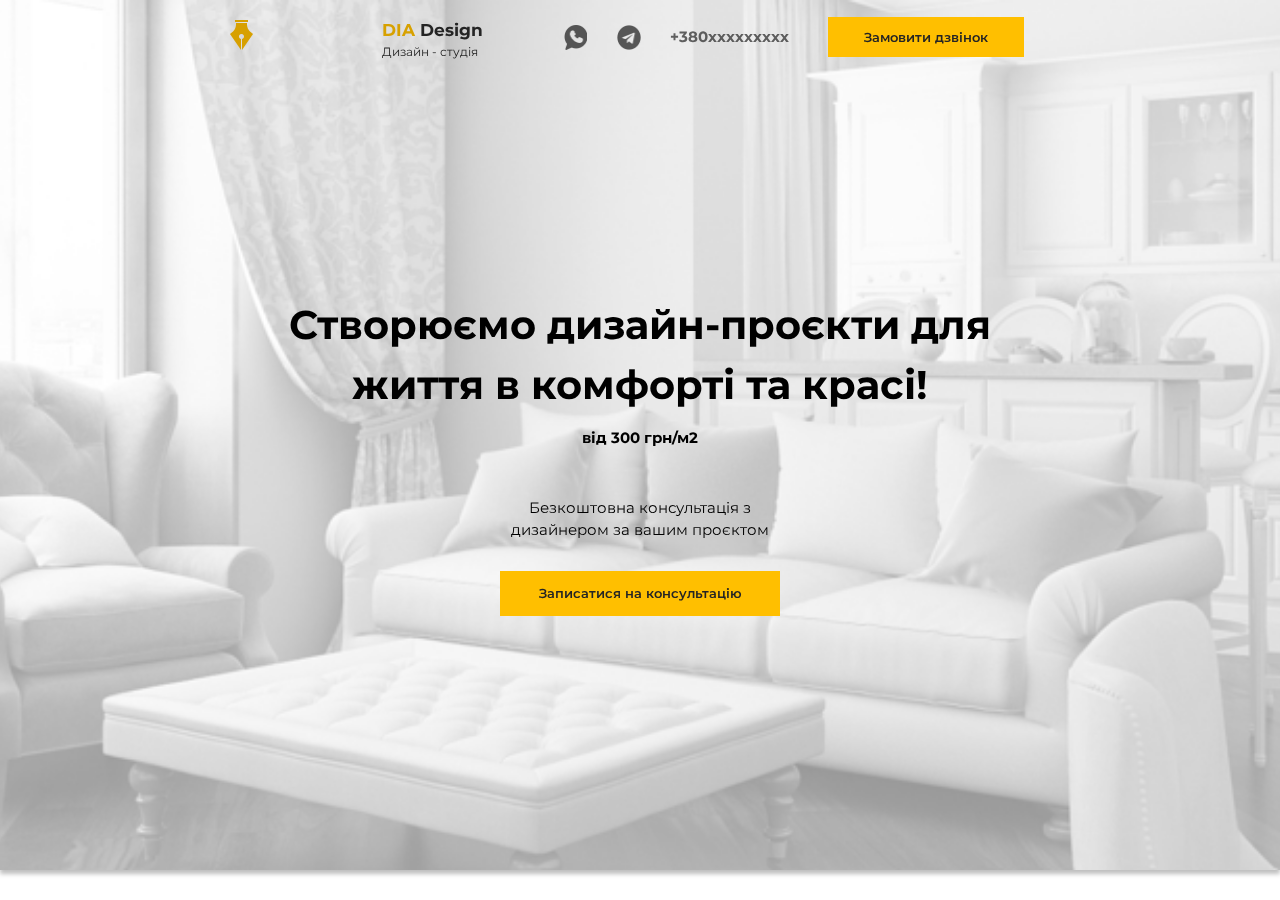
<file: DIA Design/index.html>
<!DOCTYPE html>
<html lang="en">
    <head>
        <meta charset="UTF-8">
        <meta http-equiv="X-UA-Compatible" content="IE=edge">
        <meta name="viewport" content="width=device-width, initial-scale=1.0">
        <link rel="stylesheet" href="style.css">
        <link href="https://fonts.googleapis.com/css2?family=Montserrat&display=swap" rel="stylesheet">
        <title>DIA Design</title>
    </head>
    <body>
        <header>
            <div class="nav-bar">
                <div class="nav-logo">
                    <div class="nav-image">
                        <img src="images/nav-above.png" alt="aboveimage" class="img-above">
                        <img src="images/logo.png" alt="logo" class="main-image">
                    </div>
                    
                    <div class="logo-name">
                        <p class="logo-firstname">
                            DIA <span class="logo-name-des">Design</span>
                            
                        </p>
                        <span class="sublogo-name">Дизайн - студія</span>
                    </div>
                </div>

                <div class="nav-contacts">
                    <img src="images/phone.png" alt="phone" class="icons">
                    <img src="images/telegram.png" alt="telegram" class="icons">
                    <p class="number">
                        +380ххххххххх
                    </p>
                    <button><a href="#" class="btn-num">Замовити дзвінок</a></button>

                </div>

            </div>
            <div class="header-title">
                <h1>Створюємо дизайн-проєкти для життя в комфорті та красі!</h1>
                <p class="text-measure">від 300 грн/м2</p>
                <p class="free-consalt">Безкоштовна консультація з дизайнером за вашим проєктом</p>
                <button ><a href="" class="btn-num btn-consult">Записатися на консультацію</a></button>
            </div>
        </header>
    </body>
</html>
</file>
<file: DIA Design/style.css>
*{
    margin: 0;
    padding: 0;
    width: 100%;
}
header{
    font-family: 'Montserrat', sans-serif;
    height: 870px;
    background-image: url(images/headerImage.png);
    background-position: center;
    background-size: cover;
    filter: drop-shadow(0px 4px 2px rgba(0, 0, 0, 0.25));    
}

.nav-image{ 
    display: flex;
    flex-direction: column;    
}
.img-above{
    height: 2px;
    width: 13px;
    margin-bottom: 1px;
    padding-left: 5px;
}

.main-image{
    width: 23px;
    height: 27px;
    margin-right: 13px;
    left: 390px;
    top: 23px;
}


.nav-logo{
    margin-top: 20px;
    display: flex;
    padding-left: 18%;
    height: 40px;
    margin-right: 30px
}

.logo-firstname{
    font-size: 17px;
    font-weight: 700;
    color: #D7A100;
    line-height: 20.72px;
}
.logo-name-des{
    color: #242424;
}
.sublogo-name{
    font-size: 12px;
    font-weight: 400;
    color: #242424;
    line-height: 14.63px;
}


.nav-bar{
    height: 870px;
    display: flex;
    justify-content: space-between;
    height: 40px;
}

.icons{
    height: 25px;
    width: 23.4375px;
    opacity: 0.75;
}

.number{
    font-family: Montserrat;
    font-size: 15px;
    font-weight: 700;
    line-height: 18px;
    letter-spacing: 0em;
    text-align: left;
    opacity: 0.7;
    color: #242424;
    width: 128px;
    justify-content: center;
    align-items: center;
}

.btn-num{
    text-decoration: none;
    font-family: Montserrat;
    font-size: 13px;
    font-weight: 600;
    line-height: 16px;
    letter-spacing: 0em;
    text-align: center;
    color: #242424;    
}
button{
    background-color: #FFBF00;
    border: 0;
}

.nav-contacts button{
    
    height: 40px;
    width: 196px;
}

.nav-contacts{
    display: flex;
    margin-right: 20%;
    margin-top: 17px;
    flex-direction: row;
    height: 40px;
    align-items: center;
    justify-content: space-between;
    min-width: 460px;
}

.header-title{
    display: grid;
    align-content: center;
    justify-items: center;
    height: calc(100% - 40px);
    align-items: center;
    justify-content: center;
}

.header-title button{
    height: 45px;
    width: 280px;
    left: 820px;
    top: 513px;
    border-radius: 0px;
}


h1{
    height: 104px;
    width: 810px;
    font-size: 40px;
    font-weight: 700;
    line-height: 60px;
    letter-spacing: 0em;
    text-align: center;
    margin-bottom: 30px;
}

.text-measure{
    font-style: normal;
    font-weight: 700;
    font-size: 15px;
    line-height: 18px;
    letter-spacing: 0em;
    align-items: center;
    text-align: center;
    margin-bottom: 50px;
}

.free-consalt{
    margin-bottom: 30px;
    width: 294px;
    text-align: center;
    font-family: Montserrat;
    font-size: 15px;
    font-weight: 400;
    line-height: 22px;
    letter-spacing: 0em;
}
</file>
